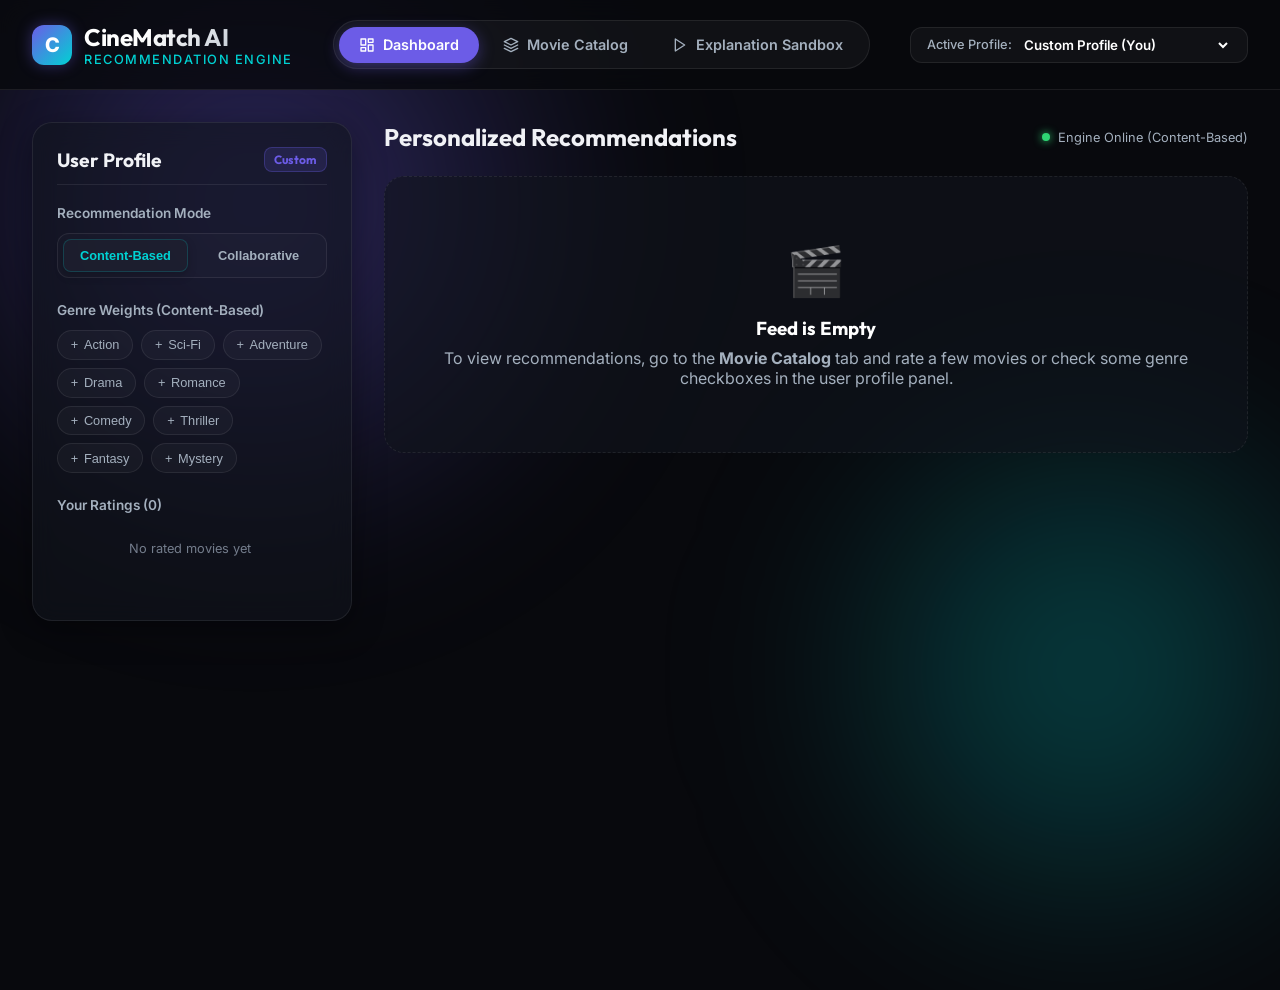
<file: Task4_Recommendation System/index.html>
<!DOCTYPE html>
<html lang="en">
<head>
    <meta charset="UTF-8">
    <meta name="viewport" content="width=device-width, initial-scale=1.0">
    <title>CineMatch AI - Smart Recommendation Engine</title>
    <meta name="description" content="Explore real-time personalized movie recommendations using Content-Based and Collaborative Filtering algorithms with visual math explanations.">
    <link rel="stylesheet" href="styles.css">
</head>
<body>

    <!-- Header & Navigation -->
    <header>
        <div class="logo-container">
            <div class="logo-icon">C</div>
            <div>
                <h1>CineMatch AI</h1>
                <div class="tagline">Recommendation Engine</div>
            </div>
        </div>
        
        <!-- Tab Navigation -->
        <nav class="nav-tabs">
            <button class="tab-btn active" id="tab-dashboard-btn" onclick="switchTab('dashboard')">
                <svg width="16" height="16" viewBox="0 0 24 24" fill="none" stroke="currentColor" stroke-width="2" stroke-linecap="round" stroke-linejoin="round"><rect x="3" y="3" width="7" height="9"></rect><rect x="14" y="3" width="7" height="5"></rect><rect x="14" y="12" width="7" height="9"></rect><rect x="3" y="16" width="7" height="5"></rect></svg>
                Dashboard
            </button>
            <button class="tab-btn" id="tab-catalog-btn" onclick="switchTab('catalog')">
                <svg width="16" height="16" viewBox="0 0 24 24" fill="none" stroke="currentColor" stroke-width="2" stroke-linecap="round" stroke-linejoin="round"><path d="M12 2L2 7l10 5 10-5-10-5z"></path><path d="M2 17l10 5 10-5"></path><path d="M2 12l10 5 10-5"></path></svg>
                Movie Catalog
            </button>
            <button class="tab-btn" id="tab-sandbox-btn" onclick="switchTab('sandbox')">
                <svg width="16" height="16" viewBox="0 0 24 24" fill="none" stroke="currentColor" stroke-width="2" stroke-linecap="round" stroke-linejoin="round"><polygon points="5 3 19 12 5 21 5 3"></polygon></svg>
                Explanation Sandbox
            </button>
        </nav>

        <!-- Profile Bar Switcher -->
        <div class="profile-bar">
            <div class="profile-select-wrapper">
                <label for="profileSelect">Active Profile:</label>
                <select id="profileSelect" class="profile-select" onchange="loadProfile(this.value)">
                    <option value="custom">Custom Profile (You)</option>
                    <option value="alex">Alex (Sci-Fi Fanatic)</option>
                    <option value="chloe">Chloe (Romance Lover)</option>
                    <option value="marcus">Marcus (Action & Thriller Buff)</option>
                    <option value="sophia">Sophia (Drama Devotee)</option>
                    <option value="ethan">Ethan (Indie & Classics)</option>
                </select>
            </div>
        </div>
    </header>

    <main>
        <!-- 1. RECOMMENDATION DASHBOARD TAB -->
        <section id="tab-dashboard" class="tab-content active">
            <div class="dashboard-grid">
                
                <!-- Sidebar Controls -->
                <aside class="sidebar">
                    <!-- Current User Stats Panel -->
                    <div class="panel pref-panel">
                        <h3 class="panel-title">
                            User Profile
                            <span class="badge" id="profile-badge">Custom</span>
                        </h3>
                        
                        <!-- Toggle Algorithm -->
                        <div class="pref-group">
                            <label>Recommendation Mode</label>
                            <div class="algorithm-selector">
                                <button class="algo-btn active" id="algo-content-btn" onclick="setAlgorithm('content')">Content-Based</button>
                                <button class="algo-btn" id="algo-collab-btn" onclick="setAlgorithm('collaborative')">Collaborative</button>
                            </div>
                        </div>

                        <!-- Preferred Genres -->
                        <div class="pref-group">
                            <label>Genre Weights (Content-Based)</label>
                            <div class="genre-pills" id="dashboard-genre-pills">
                                <!-- Generated Dynamically -->
                            </div>
                        </div>

                        <!-- Rated Movies List -->
                        <div class="pref-group">
                            <label>Your Ratings (<span id="user-ratings-count">0</span>)</label>
                            <div class="rated-movies-list" id="user-rated-list">
                                <!-- Generated Dynamically -->
                            </div>
                        </div>
                    </div>
                </aside>

                <!-- Recommendation Output -->
                <div class="main-output">
                    <div class="recommendations-header">
                        <h2>Personalized Recommendations</h2>
                        <div class="engine-status">
                            <span class="status-dot"></span>
                            <span id="engine-status-text">Engine Online (Content-Based)</span>
                        </div>
                    </div>

                    <!-- Recommended Movies Grid -->
                    <div class="movies-grid" id="recommended-movies-grid">
                        <!-- Movies rendered dynamically by JS -->
                    </div>
                </div>

            </div>
        </section>

        <!-- 2. MOVIE CATALOG TAB -->
        <section id="tab-catalog" class="tab-content">
            <div class="catalog-controls">
                <h2>Browse Catalog</h2>
                
                <div style="display: flex; gap: 1rem; flex-wrap: wrap; width: 100%; max-width: 800px; justify-content: flex-end;">
                    <!-- Genre filter dropdown -->
                    <div class="profile-select-wrapper" style="background: var(--bg-surface);">
                        <label for="catalog-genre-filter">Genre:</label>
                        <select id="catalog-genre-filter" class="profile-select" onchange="filterCatalog()">
                            <option value="all">All Genres</option>
                            <!-- Genres populated dynamically -->
                        </select>
                    </div>

                    <!-- Search Input -->
                    <div class="search-input-wrapper">
                        <svg class="search-icon-svg" viewBox="0 0 24 24" fill="none" stroke="currentColor" stroke-width="2" stroke-linecap="round" stroke-linejoin="round"><circle cx="11" cy="11" r="8"></circle><line x1="21" y1="21" x2="16.65" y2="16.65"></line></svg>
                        <input type="text" id="catalog-search" class="search-input" placeholder="Search by title, description..." onkeyup="filterCatalog()">
                    </div>
                </div>
            </div>

            <!-- Full Library Movie Grid -->
            <div class="movies-grid" id="catalog-movies-grid">
                <!-- Catalog Movies rendered dynamically by JS -->
            </div>
        </section>

        <!-- 3. EXPLANATION SANDBOX TAB -->
        <section id="tab-sandbox" class="tab-content">
            <div class="sandbox-grid">
                
                <!-- Algorithm Concepts and Formulas -->
                <div class="panel">
                    <h3 class="panel-title">How the Math Works</h3>
                    
                    <div class="formula-card">
                        <div class="formula-title">Cosine Similarity Formula</div>
                        <p class="math-explanation">Measures the cosine of the angle between two multi-dimensional vectors. It evaluates directional orientation rather than magnitude.</p>
                        <div class="formula-math">
                            Cosine Similarity = (A • B) / (||A|| * ||B||)<br>
                            = Σ(A_i * B_i) / [ √Σ(A_i^2) * √Σ(B_i^2) ]
                        </div>
                        <p class="math-explanation">A similarity score of <strong>1.0</strong> means identical direction (complete preference match); <strong>0.0</strong> means orthogonal vectors (no preference similarity).</p>
                    </div>

                    <div class="formula-card">
                        <div class="formula-title">Content-Based Profiling</div>
                        <p class="math-explanation">We create a <strong>User Preference Vector</strong> based on your high ratings (4-5 stars) and active genre pills. Then, we calculate the Cosine Similarity between this profile vector and each movie's binary genre vector.</p>
                        <p class="math-explanation" style="margin-top:0.5rem;">Movie vectors contain 1 if the movie belongs to the genre, and 0 otherwise.</p>
                    </div>

                    <div class="formula-card">
                        <div class="formula-title">User-Based Collaborative Filtering</div>
                        <p class="math-explanation">We calculate the rating overlap similarity between your profile and each of our 5 mock users. We then predict your rating for a movie you haven't seen by taking the weighted average of other users' ratings, weighted by their similarity to you:</p>
                        <div class="formula-math">
                            Predicted Rating = Σ(Similarity_u * Rating_u) / Σ(|Similarity_u|)
                        </div>
                    </div>
                </div>

                <!-- Live Mathematical Sandbox Calculations -->
                <div class="panel" id="sandbox-calculations-panel">
                    <h3 class="panel-title">Live Calculations</h3>
                    
                    <div id="sandbox-active-algorithm">
                        <!-- Populated dynamically to reflect active calculations -->
                    </div>
                </div>

            </div>
        </section>
    </main>

    <script src="script.js"></script>
</body>
</html>
</file>
<file: Task4_Recommendation System/styles.css>
/* Modern Design System for Movie Recommendation Engine */
@import url('https://fonts.googleapis.com/css2?family=Inter:wght@300;400;500;600;700&family=Outfit:wght@400;600;700;800&display=swap');

:root {
    --bg-dark: #08090d;
    --bg-surface: rgba(18, 20, 29, 0.6);
    --bg-surface-elevated: rgba(30, 33, 48, 0.7);
    --border-color: rgba(255, 255, 255, 0.08);
    --border-color-glow: rgba(108, 92, 231, 0.3);
    
    --primary: #6c5ce7;
    --primary-glow: rgba(108, 92, 231, 0.4);
    --secondary: #00d2d3;
    --secondary-glow: rgba(0, 210, 211, 0.3);
    
    --accent: #fd79a8;
    --accent-orange: #ff9f43;
    
    --text-main: #f1f2f6;
    --text-muted: #a4b0be;
    --text-dim: #747d8c;
    
    --star-color: #f1c40f;
    --success: #2ed573;
    
    --glass-blur: blur(12px);
    --card-shadow: 0 8px 32px 0 rgba(0, 0, 0, 0.4);
    --transition-smooth: all 0.3s cubic-bezier(0.25, 0.8, 0.25, 1);
}

* {
    box-sizing: border-box;
    margin: 0;
    padding: 0;
}

body {
    background-color: var(--bg-dark);
    color: var(--text-main);
    font-family: 'Inter', sans-serif;
    min-height: 100vh;
    overflow-x: hidden;
    position: relative;
}

/* Background Gradients */
body::before {
    content: '';
    position: absolute;
    top: -20%;
    left: -10%;
    width: 60vw;
    height: 60vw;
    background: radial-gradient(circle, var(--primary-glow) 0%, rgba(0,0,0,0) 70%);
    z-index: -1;
    pointer-events: none;
    filter: blur(80px);
}

body::after {
    content: '';
    position: absolute;
    bottom: -10%;
    right: -10%;
    width: 50vw;
    height: 50vw;
    background: radial-gradient(circle, var(--secondary-glow) 0%, rgba(0,0,0,0) 70%);
    z-index: -1;
    pointer-events: none;
    filter: blur(80px);
}

header {
    background: rgba(8, 9, 13, 0.8);
    backdrop-filter: var(--glass-blur);
    -webkit-backdrop-filter: var(--glass-blur);
    border-bottom: 1px solid var(--border-color);
    padding: 1.25rem 2rem;
    position: sticky;
    top: 0;
    z-index: 100;
    display: flex;
    justify-content: space-between;
    align-items: center;
}

.logo-container {
    display: flex;
    align-items: center;
    gap: 0.75rem;
}

.logo-icon {
    width: 2.5rem;
    height: 2.5rem;
    background: linear-gradient(135deg, var(--primary), var(--secondary));
    border-radius: 0.75rem;
    display: flex;
    align-items: center;
    justify-content: center;
    color: white;
    font-size: 1.25rem;
    font-weight: 800;
    box-shadow: 0 0 15px var(--primary-glow);
}

h1 {
    font-family: 'Outfit', sans-serif;
    font-size: 1.5rem;
    font-weight: 700;
    background: linear-gradient(135deg, #fff 30%, var(--text-muted) 100%);
    -webkit-background-clip: text;
    -webkit-text-fill-color: transparent;
    letter-spacing: -0.5px;
}

.tagline {
    font-size: 0.8rem;
    color: var(--secondary);
    font-weight: 500;
    text-transform: uppercase;
    letter-spacing: 1.5px;
}

/* Nav Tabs */
.nav-tabs {
    display: flex;
    background: rgba(255, 255, 255, 0.04);
    border: 1px solid var(--border-color);
    padding: 0.35rem;
    border-radius: 2rem;
    gap: 0.25rem;
}

.tab-btn {
    background: transparent;
    border: none;
    outline: none;
    color: var(--text-muted);
    font-family: 'Inter', sans-serif;
    font-weight: 600;
    font-size: 0.9rem;
    padding: 0.6rem 1.25rem;
    border-radius: 1.5rem;
    cursor: pointer;
    transition: var(--transition-smooth);
    display: flex;
    align-items: center;
    gap: 0.5rem;
}

.tab-btn:hover {
    color: var(--text-main);
    background: rgba(255, 255, 255, 0.02);
}

.tab-btn.active {
    background: var(--primary);
    color: white;
    box-shadow: 0 4px 15px var(--primary-glow);
}

/* Active Profile / Controls Bar */
.profile-bar {
    display: flex;
    align-items: center;
    gap: 1rem;
}

.profile-select-wrapper {
    display: flex;
    align-items: center;
    gap: 0.5rem;
    background: rgba(255, 255, 255, 0.04);
    border: 1px solid var(--border-color);
    padding: 0.5rem 1rem;
    border-radius: 0.75rem;
}

.profile-select-wrapper label {
    font-size: 0.8rem;
    color: var(--text-muted);
    font-weight: 500;
}

.profile-select {
    background: transparent;
    color: white;
    border: none;
    outline: none;
    font-weight: 600;
    cursor: pointer;
    font-family: inherit;
}

.profile-select option {
    background: #12141d;
    color: white;
}

/* Layout container */
main {
    max-width: 1400px;
    margin: 0 auto;
    padding: 2rem;
}

.tab-content {
    display: none;
    animation: fadeIn 0.4s ease-out;
}

.tab-content.active {
    display: block;
}

@keyframes fadeIn {
    from { opacity: 0; transform: translateY(10px); }
    to { opacity: 1; transform: translateY(0); }
}

/* Sidebar + Main content layout for Dashboard */
.dashboard-grid {
    display: grid;
    grid-template-columns: 320px 1fr;
    gap: 2rem;
}

@media (max-width: 1024px) {
    .dashboard-grid {
        grid-template-columns: 1fr;
    }
}

/* Glassmorphic Panels */
.panel {
    background: var(--bg-surface);
    backdrop-filter: var(--glass-blur);
    -webkit-backdrop-filter: var(--glass-blur);
    border: 1px solid var(--border-color);
    border-radius: 1.25rem;
    padding: 1.5rem;
    box-shadow: var(--card-shadow);
    transition: var(--transition-smooth);
}

.panel:hover {
    border-color: rgba(255, 255, 255, 0.12);
}

.panel-title {
    font-family: 'Outfit', sans-serif;
    font-size: 1.2rem;
    font-weight: 700;
    margin-bottom: 1.25rem;
    display: flex;
    justify-content: space-between;
    align-items: center;
    border-bottom: 1px solid var(--border-color);
    padding-bottom: 0.75rem;
}

.panel-title .badge {
    font-size: 0.75rem;
    background: rgba(108, 92, 231, 0.15);
    color: var(--primary);
    padding: 0.25rem 0.6rem;
    border-radius: 0.5rem;
    border: 1px solid rgba(108, 92, 231, 0.3);
}

/* User Preferences Panel styling */
.pref-group {
    margin-bottom: 1.5rem;
}

.pref-group label {
    display: block;
    font-size: 0.85rem;
    font-weight: 600;
    color: var(--text-muted);
    margin-bottom: 0.75rem;
}

/* Genre Pills */
.genre-pills {
    display: flex;
    flex-wrap: wrap;
    gap: 0.5rem;
}

.genre-pill {
    background: rgba(255, 255, 255, 0.03);
    border: 1px solid var(--border-color);
    color: var(--text-muted);
    padding: 0.4rem 0.8rem;
    border-radius: 2rem;
    font-size: 0.8rem;
    font-weight: 500;
    cursor: pointer;
    transition: var(--transition-smooth);
    display: inline-flex;
    align-items: center;
    gap: 0.35rem;
}

.genre-pill:hover {
    background: rgba(255, 255, 255, 0.08);
    color: var(--text-main);
    border-color: rgba(255, 255, 255, 0.2);
}

.genre-pill.active {
    background: linear-gradient(135deg, rgba(108, 92, 231, 0.2), rgba(0, 210, 211, 0.2));
    border-color: var(--primary);
    color: white;
    box-shadow: 0 0 10px rgba(108, 92, 231, 0.25);
}

/* Algorithm Switcher in Dashboard */
.algorithm-selector {
    display: grid;
    grid-template-columns: 1fr 1fr;
    gap: 0.5rem;
    background: rgba(255, 255, 255, 0.02);
    border: 1px solid var(--border-color);
    padding: 0.3rem;
    border-radius: 0.75rem;
    margin-bottom: 1.5rem;
}

.algo-btn {
    background: transparent;
    border: none;
    outline: none;
    color: var(--text-muted);
    font-size: 0.8rem;
    font-weight: 600;
    padding: 0.5rem;
    border-radius: 0.5rem;
    cursor: pointer;
    transition: var(--transition-smooth);
    text-align: center;
}

.algo-btn.active {
    background: var(--bg-surface-elevated);
    color: var(--secondary);
    border: 1px solid rgba(0, 210, 211, 0.2);
    box-shadow: 0 4px 10px rgba(0, 0, 0, 0.2);
}

/* User Rated Movies List */
.rated-movies-list {
    display: flex;
    flex-direction: column;
    gap: 0.75rem;
    max-height: 300px;
    overflow-y: auto;
    padding-right: 0.25rem;
}

.rated-movie-item {
    background: rgba(255, 255, 255, 0.02);
    border: 1px solid var(--border-color);
    border-radius: 0.75rem;
    padding: 0.75rem;
    display: flex;
    justify-content: space-between;
    align-items: center;
    transition: var(--transition-smooth);
}

.rated-movie-item:hover {
    background: rgba(255, 255, 255, 0.05);
    border-color: rgba(255, 255, 255, 0.15);
}

.rated-movie-title {
    font-size: 0.85rem;
    font-weight: 600;
    color: var(--text-main);
    white-space: nowrap;
    overflow: hidden;
    text-overflow: ellipsis;
    max-width: 160px;
}

.rated-movie-genre {
    font-size: 0.7rem;
    color: var(--text-dim);
}

.rating-stars-small {
    color: var(--star-color);
    font-size: 0.8rem;
    display: flex;
    gap: 2px;
}

/* Movie Recommendations Grid */
.recommendations-header {
    display: flex;
    justify-content: space-between;
    align-items: center;
    margin-bottom: 1.5rem;
}

.recommendations-header h2 {
    font-family: 'Outfit', sans-serif;
    font-size: 1.5rem;
    font-weight: 700;
}

.engine-status {
    font-size: 0.8rem;
    color: var(--text-muted);
    display: flex;
    align-items: center;
    gap: 0.5rem;
}

.status-dot {
    width: 8px;
    height: 8px;
    background-color: var(--success);
    border-radius: 50%;
    box-shadow: 0 0 8px var(--success);
    display: inline-block;
}

.movies-grid {
    display: grid;
    grid-template-columns: repeat(auto-fill, minmax(280px, 1fr));
    gap: 1.5rem;
}

/* Movie Card Style */
.movie-card {
    background: var(--bg-surface);
    border: 1px solid var(--border-color);
    border-radius: 1rem;
    overflow: hidden;
    position: relative;
    box-shadow: var(--card-shadow);
    transition: var(--transition-smooth);
    display: flex;
    flex-direction: column;
    height: 100%;
}

.movie-card:hover {
    transform: translateY(-5px);
    border-color: var(--border-color-glow);
    box-shadow: 0 12px 40px rgba(108, 92, 231, 0.15);
}

.card-backdrop {
    height: 140px;
    background: linear-gradient(135deg, var(--primary), var(--secondary));
    position: relative;
    display: flex;
    align-items: flex-end;
    padding: 1rem;
}

.card-backdrop::after {
    content: '';
    position: absolute;
    bottom: 0;
    left: 0;
    right: 0;
    height: 50%;
    background: linear-gradient(to top, rgba(8, 9, 13, 0.95), transparent);
}

.score-badge {
    position: absolute;
    top: 1rem;
    right: 1rem;
    background: rgba(8, 9, 13, 0.8);
    backdrop-filter: var(--glass-blur);
    border: 1px solid rgba(255, 255, 255, 0.15);
    padding: 0.35rem 0.75rem;
    border-radius: 0.75rem;
    font-size: 0.75rem;
    font-weight: 700;
    color: var(--secondary);
    display: flex;
    align-items: center;
    gap: 0.25rem;
    box-shadow: 0 4px 10px rgba(0, 0, 0, 0.3);
    z-index: 2;
}

.card-genres {
    position: relative;
    z-index: 2;
    display: flex;
    flex-wrap: wrap;
    gap: 0.35rem;
}

.card-genre-tag {
    background: rgba(255, 255, 255, 0.15);
    backdrop-filter: var(--glass-blur);
    -webkit-backdrop-filter: var(--glass-blur);
    border: 1px solid rgba(255, 255, 255, 0.1);
    color: white;
    font-size: 0.65rem;
    font-weight: 600;
    padding: 0.15rem 0.5rem;
    border-radius: 0.5rem;
}

.card-body {
    padding: 1.25rem;
    display: flex;
    flex-direction: column;
    flex-grow: 1;
}

.movie-title-row {
    display: flex;
    justify-content: space-between;
    align-items: flex-start;
    gap: 0.5rem;
    margin-bottom: 0.5rem;
}

.card-title {
    font-family: 'Outfit', sans-serif;
    font-size: 1.1rem;
    font-weight: 700;
    color: white;
    line-height: 1.25;
}

.card-year {
    font-size: 0.8rem;
    color: var(--text-dim);
    font-weight: 500;
    margin-top: 0.2rem;
}

.card-description {
    font-size: 0.8rem;
    color: var(--text-muted);
    line-height: 1.45;
    margin-bottom: 1.25rem;
    flex-grow: 1;
    display: -webkit-box;
    -webkit-line-clamp: 3;
    -webkit-box-orient: vertical;
    overflow: hidden;
    text-overflow: ellipsis;
}

.card-footer {
    border-top: 1px solid var(--border-color);
    padding-top: 1rem;
    display: flex;
    justify-content: space-between;
    align-items: center;
    margin-top: auto;
}

.avg-rating {
    display: flex;
    align-items: center;
    gap: 0.35rem;
    font-size: 0.8rem;
    color: var(--text-muted);
}

.avg-rating .star-icon {
    color: var(--star-color);
}

/* User Interactive Rating Stars */
.user-rating-wrapper {
    display: flex;
    flex-direction: column;
    align-items: flex-end;
    gap: 0.2rem;
}

.user-rating-label {
    font-size: 0.65rem;
    color: var(--text-dim);
    font-weight: 600;
    text-transform: uppercase;
}

.star-rating {
    display: flex;
    flex-direction: row-reverse;
    gap: 3px;
}

.star-rating input {
    display: none;
}

.star-rating label {
    font-size: 1.1rem;
    color: var(--text-dim);
    cursor: pointer;
    transition: var(--transition-smooth);
}

.star-rating label:hover,
.star-rating label:hover ~ label,
.star-rating input:checked ~ label {
    color: var(--star-color);
    transform: scale(1.15);
}

.reset-rating-btn {
    font-size: 0.65rem;
    background: none;
    border: none;
    color: var(--accent);
    cursor: pointer;
    margin-top: 0.25rem;
    font-weight: 500;
    opacity: 0;
    pointer-events: none;
    transition: var(--transition-smooth);
}

.reset-rating-btn.visible {
    opacity: 1;
    pointer-events: auto;
}

.reset-rating-btn:hover {
    text-decoration: underline;
}

/* Empty State Styling */
.empty-state {
    grid-column: 1 / -1;
    display: flex;
    flex-direction: column;
    align-items: center;
    justify-content: center;
    padding: 4rem 2rem;
    background: var(--bg-surface);
    border: 1px dashed var(--border-color);
    border-radius: 1.25rem;
    text-align: center;
    color: var(--text-muted);
}

.empty-state-icon {
    font-size: 3rem;
    margin-bottom: 1rem;
    color: var(--primary);
    opacity: 0.6;
}

.empty-state h3 {
    font-family: 'Outfit', sans-serif;
    color: white;
    margin-bottom: 0.5rem;
}

/* Tab 2: Movie Catalog styling */
.catalog-controls {
    display: flex;
    justify-content: space-between;
    align-items: center;
    gap: 1.5rem;
    margin-bottom: 2rem;
    flex-wrap: wrap;
}

.search-input-wrapper {
    position: relative;
    flex-grow: 1;
    max-width: 450px;
}

.search-input {
    width: 100%;
    background: var(--bg-surface);
    border: 1px solid var(--border-color);
    padding: 0.75rem 1rem 0.75rem 2.75rem;
    border-radius: 2rem;
    color: white;
    font-family: inherit;
    outline: none;
    transition: var(--transition-smooth);
}

.search-input:focus {
    border-color: var(--primary);
    box-shadow: 0 0 12px var(--primary-glow);
}

.search-icon-svg {
    position: absolute;
    left: 1rem;
    top: 50%;
    transform: translateY(-50%);
    color: var(--text-dim);
    width: 18px;
    height: 18px;
}

/* Tab 3: Explanation Sandbox styling */
.sandbox-grid {
    display: grid;
    grid-template-columns: 1fr 1fr;
    gap: 2rem;
}

@media (max-width: 900px) {
    .sandbox-grid {
        grid-template-columns: 1fr;
    }
}

.formula-card {
    background: rgba(255, 255, 255, 0.02);
    border: 1px solid var(--border-color);
    border-radius: 1rem;
    padding: 1.25rem;
    margin-bottom: 1.5rem;
}

.formula-title {
    font-weight: 700;
    font-family: 'Outfit', sans-serif;
    color: var(--secondary);
    margin-bottom: 0.5rem;
    font-size: 0.95rem;
    text-transform: uppercase;
    letter-spacing: 0.5px;
}

.formula-math {
    background: rgba(0, 0, 0, 0.3);
    padding: 1rem;
    border-radius: 0.5rem;
    font-family: 'Courier New', Courier, monospace;
    font-size: 0.85rem;
    color: #eccc68;
    margin: 0.75rem 0;
    overflow-x: auto;
    border-left: 3px solid var(--primary);
}

.math-explanation {
    font-size: 0.85rem;
    color: var(--text-muted);
    line-height: 1.5;
}

/* Table Style for similarities */
.similarity-table {
    width: 100%;
    border-collapse: collapse;
    margin-top: 1rem;
    font-size: 0.85rem;
}

.similarity-table th,
.similarity-table td {
    padding: 0.75rem 1rem;
    text-align: left;
    border-bottom: 1px solid var(--border-color);
}

.similarity-table th {
    background: rgba(255, 255, 255, 0.03);
    color: white;
    font-weight: 600;
}

.similarity-table tr:hover td {
    background: rgba(255, 255, 255, 0.01);
}

.similarity-bar-container {
    width: 120px;
    height: 8px;
    background: rgba(255, 255, 255, 0.05);
    border-radius: 4px;
    overflow: hidden;
    display: inline-block;
    vertical-align: middle;
    margin-right: 0.5rem;
}

.similarity-bar-fill {
    height: 100%;
    border-radius: 4px;
    background: linear-gradient(90deg, var(--primary), var(--secondary));
}

.sim-val {
    font-weight: 700;
    color: var(--secondary);
}

/* Custom Scrollbars */
::-webkit-scrollbar {
    width: 6px;
    height: 6px;
}

::-webkit-scrollbar-track {
    background: var(--bg-dark);
}

::-webkit-scrollbar-thumb {
    background: rgba(255, 255, 255, 0.1);
    border-radius: 10px;
}

::-webkit-scrollbar-thumb:hover {
    background: rgba(255, 255, 255, 0.2);
}

/* Vector visualizer representation styling */
.vector-container {
    display: flex;
    gap: 0.5rem;
    flex-wrap: wrap;
    margin-top: 1rem;
}

.vector-block {
    background: rgba(255, 255, 255, 0.03);
    border: 1px solid var(--border-color);
    border-radius: 0.5rem;
    padding: 0.5rem 0.75rem;
    text-align: center;
    min-width: 65px;
}

.vector-label {
    font-size: 0.65rem;
    color: var(--text-dim);
    text-transform: uppercase;
    margin-bottom: 0.25rem;
}

.vector-val {
    font-size: 0.95rem;
    font-weight: 700;
    color: var(--secondary);
}

.vector-val.high {
    color: var(--success);
}

.vector-val.zero {
    color: var(--text-dim);
    font-weight: 400;
}
</file>
